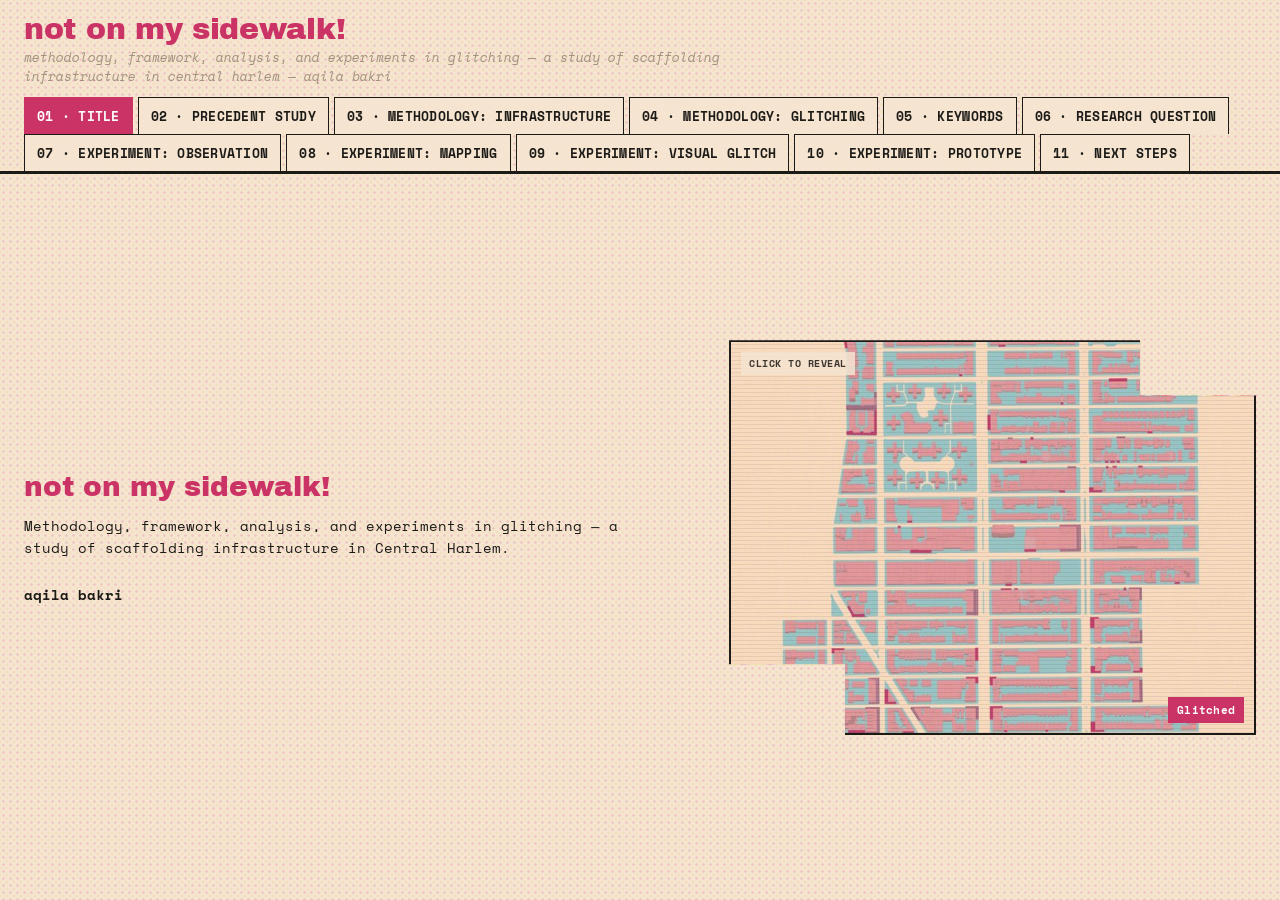
<file: index.html>
<!DOCTYPE html>
<html lang="en">
<head>
  <meta charset="UTF-8">
  <meta name="viewport" content="width=device-width, initial-scale=1.0">
  <title>not on my sidewalk!</title>
  <link rel="preconnect" href="https://fonts.googleapis.com">
  <link rel="preconnect" href="https://fonts.gstatic.com" crossorigin>
  <link href="https://fonts.googleapis.com/css2?family=Archivo+Black&family=Space+Mono:ital,wght@0,400;0,700;1,400&display=swap" rel="stylesheet">
  <link rel="stylesheet" href="style.css">
</head>
<body>

  <div class="noise-overlay" aria-hidden="true"></div>

  <header class="deck-header">
    <div class="deck-title-row">
      <div>
        <h1 class="deck-title">not on my sidewalk!</h1>
        <p class="deck-subtitle">methodology, framework, analysis, and experiments in glitching — a study of scaffolding infrastructure in central harlem — aqila bakri</p>
      </div>
    </div>
    <nav class="tabs" role="tablist" aria-label="Presentation slides">
      <button class="tab-btn active" role="tab" aria-selected="true" data-target="title">01 · Title</button>
      <button class="tab-btn" role="tab" aria-selected="false" data-target="precedent">02 · Precedent Study</button>
      <button class="tab-btn" role="tab" aria-selected="false" data-target="methodology-infrastructure">03 · Methodology: Infrastructure</button>
      <button class="tab-btn" role="tab" aria-selected="false" data-target="methodology-glitching">04 · Methodology: Glitching</button>
      <button class="tab-btn" role="tab" aria-selected="false" data-target="keywords">05 · Keywords</button>
      <button class="tab-btn" role="tab" aria-selected="false" data-target="research-question">06 · Research Question</button>
      <button class="tab-btn" role="tab" aria-selected="false" data-target="experiment-observation">07 · Experiment: Observation</button>
      <button class="tab-btn" role="tab" aria-selected="false" data-target="experiment-mapping">08 · Experiment: Mapping</button>
      <button class="tab-btn" role="tab" aria-selected="false" data-target="experiment-visual-glitch">09 · Experiment: Visual Glitch</button>
      <button class="tab-btn" role="tab" aria-selected="false" data-target="experiment-prototype">10 · Experiment: Prototype</button>
      <button class="tab-btn" role="tab" aria-selected="false" data-target="next-steps">11 · Next Steps</button>
    </nav>
  </header>

  <main class="tab-panels">

    <!-- 01 — TITLE -->
    <section id="title" class="tab-panel active" role="tabpanel">
      <div class="split split--title">
        <div class="split-text">
          <h2 class="panel-heading">not on my sidewalk!</h2>
          <p class="panel-copy">Methodology, framework, analysis, and experiments in glitching — a study of scaffolding infrastructure in Central Harlem.</p>
          <p class="panel-lead">aqila bakri</p>
        </div>
        <div class="glitch-image glitch-image--small" id="glitch-toggle" role="button" tabindex="0" aria-pressed="false" aria-label="Toggle between glitched and clean image">
          <img class="glitch-layer glitch-layer--clean" src="assets/experiment-glitch-days-2057.jpg" alt="Halftone glitch pattern repeating the text 2057 days">
          <img class="glitch-layer glitch-layer--glitch" src="assets/experiment-glitch-poster.jpg" alt="Glitched halftone poster titled Not On My Sidewalk mapping scaffolding across Central Harlem">
          <span class="glitch-scanlines" aria-hidden="true"></span>
          <span class="glitch-tag">Glitched</span>
          <span class="glitch-hint">click to reveal</span>
        </div>
      </div>
    </section>

    <!-- 02 — PRECEDENT STUDY -->
    <section id="precedent" class="tab-panel" role="tabpanel">
      <h2 class="panel-heading">precedent study: trash track <span class="panel-heading-year">(2009)</span></h2>
      <div class="split split--precedent">
        <div class="split-text">
          <p class="panel-copy panel-copy--tight">Researchers at the MIT Senseable Lab tracked the movement of trash in Seattle by attaching GSM cellular chips to waste items.</p>
          <p class="panel-copy panel-copy--tight">Emphasis on human-centered as well as open and crowdsourced methodology by relying on volunteers as Seattle residents. The research aimed to visualize and better understand the infrastructure systems that often remain invisible.</p>
        </div>
        <div class="img-stack">
          <div class="img-frame"><img src="assets/precedent-trashtrack-site.jpg" alt="Trash Track project website with an Italo Calvino quote about waste and a photo of piled street garbage"></div>
          <div class="img-frame"><img src="assets/precedent-trashtrack-map.jpg" alt="Trash Track visualization map showing tagged waste routes across the United States"></div>
        </div>
      </div>
    </section>

    <!-- 03 — METHODOLOGY: INFRASTRUCTURE AS INFORMATION -->
    <section id="methodology-infrastructure" class="tab-panel" role="tabpanel">
      <h2 class="panel-heading">methodology: infrastructure as information</h2>
      <div class="split split--pairs">
        <div class="pair-col">
          <div class="img-frame img-frame--cover-small img-frame--fit"><img src="assets/methodology-open-source-architecture.jpg" alt="Book cover: Open Source Architecture by Carlo Ratti with Matthew Claudel"></div>
          <div class="pair-quotes">
            <p class="quote-card">"Open-source architecture is presented as an innovation, but it is really just the vernacular with an Internet connection. Local design fueled by a global community."</p>
            <p class="quote-card">"The history of human habitation is an untold epic of anonymous architecture: the nameless vernacular is a cultural expression of man's need, not only for shelter, but also for status, identity, and delight."</p>
            <p class="quote-card">"Dismantle the boundaries imposed by commercial, authorial architecture, and prove the validity of informal design."</p>
          </div>
        </div>
        <div class="pair-col">
          <div class="img-frame img-frame--cover-small img-frame--fit"><img src="assets/methodology-waste-is-information.jpg" alt="Book cover: Waste Is Information by Dietmar Offenhuber"></div>
          <div class="pair-quotes">
            <p class="quote-card">"Information deficits — a lack of information can lead to a lack of accountability, which can obscure pollution sources and cloak questionable practices."</p>
            <p class="quote-card">"The most profound technologies are those that disappear. They weave themselves into the fabric of everyday life until they are indistinguishable from it." <span class="quote-attr">— Weiser, 1991</span></p>
            <p class="quote-card">"How do informal collectors read the urban environment, how do they find material, and which parameters inform their spatial decisions?"</p>
            <p class="quote-card">"Urban planning literature concerned with infrastructure often still ignores the close entanglement of people and artifacts in urban services, conceptualizing the city exclusively as a product of abstract social, political, and economic forces."</p>
          </div>
        </div>
      </div>
    </section>

    <!-- 04 — METHODOLOGY: GLITCHING / CRASH -->
    <section id="methodology-glitching" class="tab-panel" role="tabpanel">
      <h2 class="panel-heading">methodology: glitching / crash as a system of reveal</h2>
      <div class="split split--trio">
        <div class="trio-col">
          <div class="img-frame img-frame--cover-small img-frame--fit"><img src="assets/methodology-glitch-feminism.jpg" alt="Book cover: Glitch Feminism by Legacy Russell"></div>
          <p class="quote-card">"We inject our positive irregularities into these systems as errata, activating new architecture through these malfunctions."</p>
        </div>
        <div class="trio-col">
          <div class="img-frame img-frame--cover-small img-frame--fit"><img src="assets/methodology-queeros.jpg" alt="Contents page for QueerOS: A User's Manual"></div>
          <p class="quote-card">"QueerOS thereby embraces uncertainty. It welcomes crashes."</p>
        </div>
        <div class="trio-col">
          <div class="img-frame img-frame--cover-small img-frame--fit"><img src="assets/race-after-technology.jpg" alt="Book cover: Race After Technology by Ruha Benjamin"></div>
          <p class="quote-card">"Perhaps in that case glitches are not spurious, but rather a kind of signal of how the system operates. Not an aberration but a form of evidence, illuminating underlying flaws in a corrupted system."</p>
        </div>
      </div>
    </section>

    <!-- 05 — KEYWORDS -->
    <section id="keywords" class="tab-panel" role="tabpanel">
      <div class="statement-wrap">
        <h2 class="panel-heading">keywords</h2>
        <div class="tag-row tag-row--big">
          <span class="tag-chip">crowd-sourcing</span>
          <span class="tag-chip">glitching</span>
          <span class="tag-chip">open-source urbanism</span>
          <span class="tag-chip">alternative prototype</span>
          <span class="tag-chip">infrastructure legibility</span>
        </div>
      </div>
    </section>

    <!-- 06 — RESEARCH QUESTION -->
    <section id="research-question" class="tab-panel" role="tabpanel">
      <div class="statement-wrap">
        <h2 class="panel-heading">research question</h2>
        <p class="statement-text">How can glitching serve as a methodology for revealing invisible infrastructures, making urban systems more legible, and fostering more participatory and open approaches to urbanism?</p>
      </div>
    </section>

    <!-- 07 — EXPERIMENT: OBSERVATION -->
    <section id="experiment-observation" class="tab-panel" role="tabpanel">
      <h2 class="panel-heading">experiment — observation</h2>
      <div class="stack stack--observation">
        <div class="img-frame img-frame--wide img-frame--fit"><img src="assets/experiment-observation-collage.jpg" alt="Collage of six photos showing scaffolding sheds used as playgrounds, viewing screens, murals, and cafe seating"></div>
        <p class="panel-copy panel-copy--tight">Scaffolding has evolved from a temporary structure into a semi-permanent piece of urban infrastructure. Because of inefficiencies in the system, it has begun to function as an unintended extension of public space.</p>
      </div>
    </section>

    <!-- 08 — EXPERIMENT: MAPPING -->
    <section id="experiment-mapping" class="tab-panel" role="tabpanel">
      <h2 class="panel-heading">experiment — mapping</h2>
      <div class="stack stack--mapping-detail">
        <p class="panel-copy panel-copy--tight">The mapping exercises revealed that Central Harlem is one of the community districts with both the highest average scaffolding age and one of the largest concentrations of scaffolding in the city.</p>
        <div class="img-stack img-stack--row">
          <div class="img-frame img-frame--fit"><img src="assets/experiment-mapping-age.jpg" alt="Choropleth map of New York City showing average sidewalk shed age by community district"></div>
          <div class="img-frame img-frame--fit"><img src="assets/experiment-mapping-concentration.jpg" alt="Choropleth map of New York City showing sidewalk shed concentration by community district"></div>
          <div class="img-frame img-frame--fit"><img src="assets/experiment-mapping-age-detail.jpg" alt="Detailed tax-lot map of Central Harlem showing sidewalk shed age in days per lot"></div>
          <div class="img-frame img-frame--fit"><img src="assets/experiment-mapping-zoning.jpg" alt="Detailed tax-lot map of Central Harlem showing active sidewalk sheds by zoning type"></div>
        </div>
      </div>
    </section>

    <!-- 09 — EXPERIMENT: VISUAL GLITCH -->
    <section id="experiment-visual-glitch" class="tab-panel" role="tabpanel">
      <h2 class="panel-heading">experiment — visual glitch</h2>
      <div class="split split--glitchposter">
        <div class="img-frame img-frame--poster"><img src="assets/experiment-glitch-poster.jpg" alt="Glitched halftone poster titled Not On My Sidewalk mapping scaffolding across Central Harlem"></div>
        <div class="cover-col cover-col--grid">
          <div class="img-frame"><img src="assets/experiment-glitch-days-2923.jpg" alt="Halftone glitch pattern repeating the text 2923 days"></div>
          <div class="img-frame"><img src="assets/experiment-glitch-days-2057.jpg" alt="Halftone glitch pattern repeating the text 2057 days"></div>
          <div class="img-frame"><img src="assets/experiment-glitch-days-357.jpg" alt="Halftone glitch pattern repeating the text 357 days"></div>
          <div class="img-frame"><img src="assets/experiment-glitch-days-1519.jpg" alt="Halftone glitch pattern repeating the text 1519 days"></div>
        </div>
      </div>
    </section>

    <!-- 10 — EXPERIMENT: ALTERNATIVE PROTOTYPE -->
    <section id="experiment-prototype" class="tab-panel" role="tabpanel">
      <h2 class="panel-heading">experiment — alternative prototype</h2>
      <div class="stack stack--observation">
        <div class="img-frame img-frame--wide img-frame--fit"><img src="assets/experiment-prototype-gesture.jpg" alt="Three RGB-glitched elevation sketches of scaffolding sheds occupied by seated, sheltering, and reaching figures"></div>
        <p class="panel-copy panel-copy--tight">Spatial and social glitch as an approach to an alternative prototype.</p>
      </div>
    </section>

    <!-- 11 — NEXT STEPS -->
    <section id="next-steps" class="tab-panel" role="tabpanel">
      <h2 class="panel-heading">next steps</h2>
      <div class="stack next-steps-stack">
        <p class="panel-lead panel-lead--top">Infrastructure and urban glitches in Jakarta as a starting point of interest.</p>
        <div class="featured-row">
          <div class="ref-slot ref-slot--filled ref-slot--featured"><img src="assets/nextsteps-jakarta-street.jpg" alt="Aerial photo of Thamrin City mall in Jakarta surrounded by dense housing and skyscrapers in the haze"></div>
          <div class="ref-slot ref-slot--filled ref-slot--featured"><img src="assets/nextsteps-jakarta-aerial.jpg" alt="Aerial photo of a gated housing complex with a tennis court and pool beside dense informal housing in Jakarta"></div>
        </div>
        <div class="ref-grid ref-grid--six">
          <div class="ref-slot ref-slot--filled"><img src="assets/nextsteps-thesis-plan-1.jpg" alt="Aerial illustration of a housing block with a pool, part of an earlier thesis drawing"></div>
          <div class="ref-slot ref-slot--filled"><img src="assets/nextsteps-glitch-cityscape.jpg" alt="RGB-glitched cityscape illustration"></div>
          <div class="ref-slot ref-slot--filled ref-slot--contain"><img src="assets/nextsteps-thesis-plan-2.jpg" alt="Full site plan combining housing, courts, and a mall complex"></div>
          <div class="ref-slot ref-slot--filled"><img src="assets/nextsteps-hacking-toolkit.jpg" alt="Line-drawing sheet titled Hacking Toolkit with ten small architectural sketches"></div>
          <div class="ref-slot ref-slot--filled"><img src="assets/nextsteps-mall-thamrin-city.jpg" alt="Aerial illustration labeled Mall Thamrin City"></div>
          <div class="ref-slot ref-slot--filled"><img src="assets/nextsteps-internet-cafe-block.jpg" alt="Aerial illustration of a street block including an Internet Cafe"></div>
        </div>
      </div>
    </section>

  </main>

  <script src="script.js"></script>
</body>
</html>
</file>
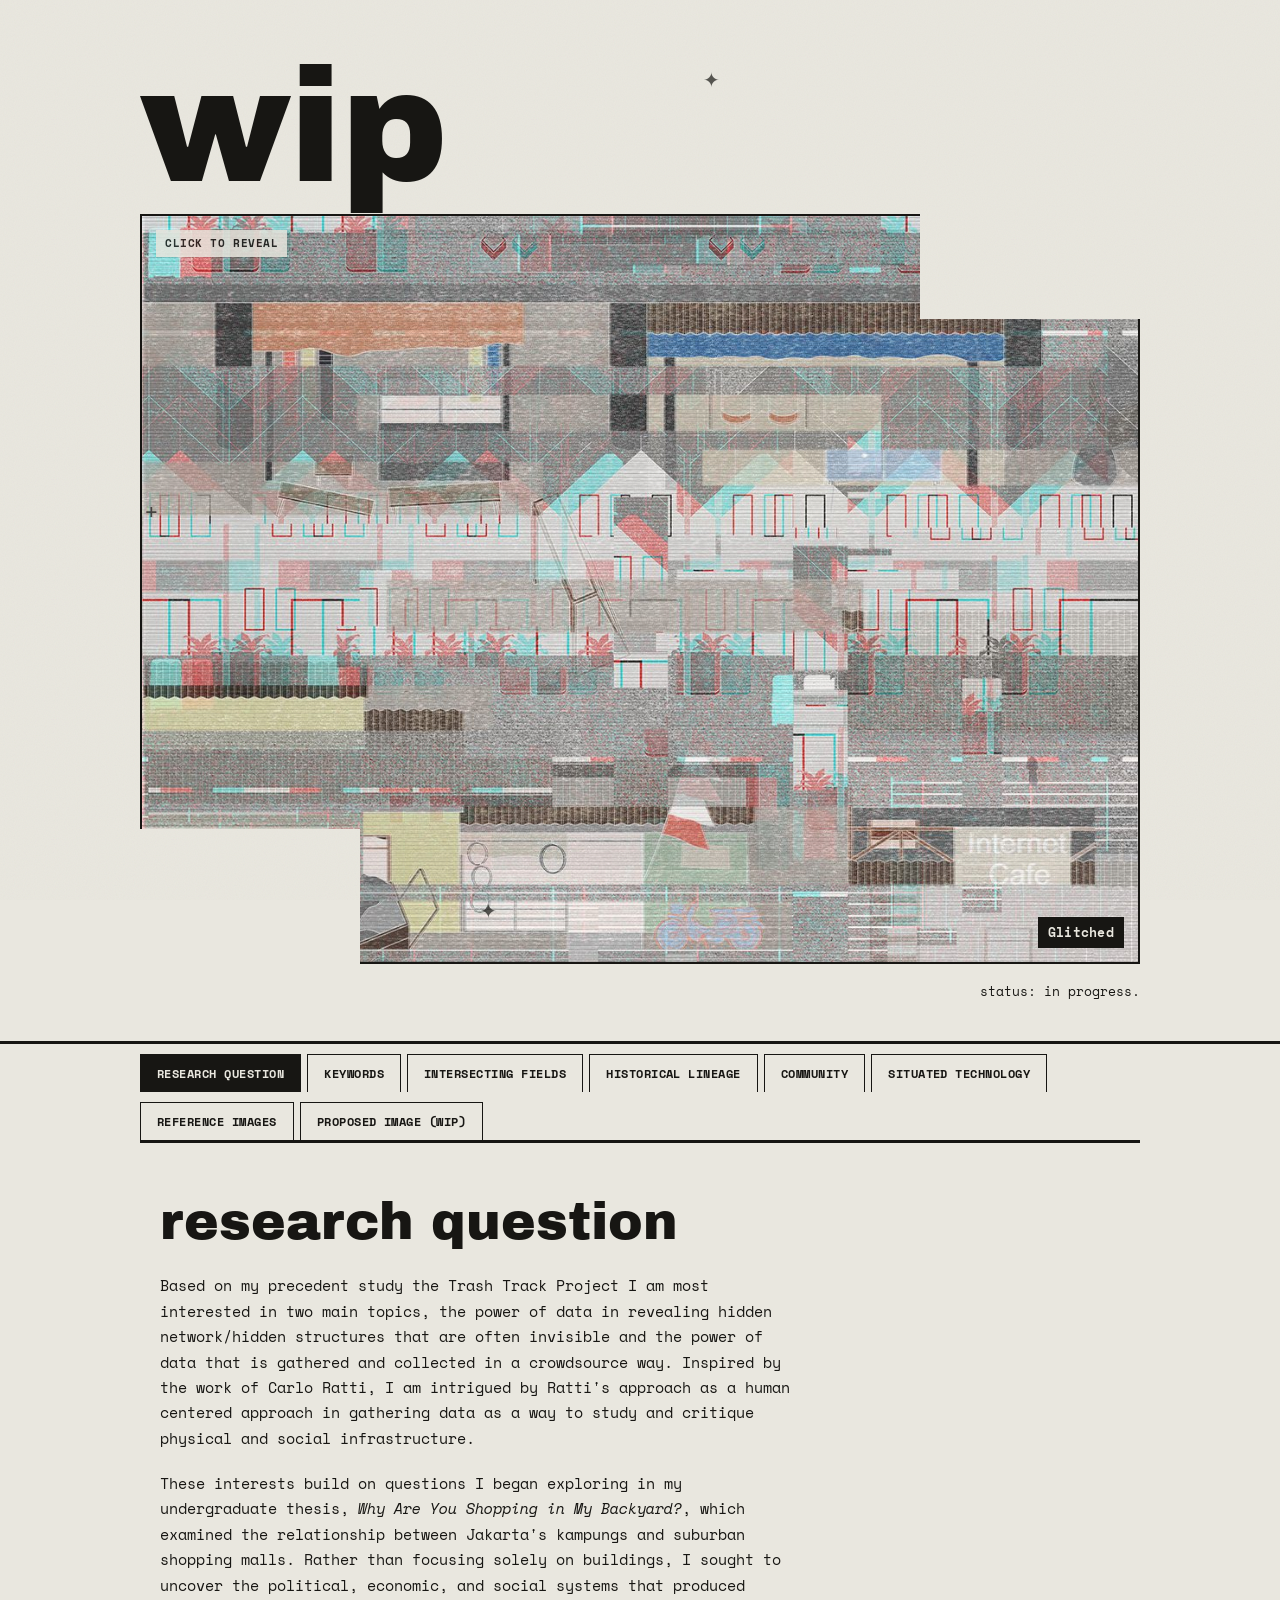
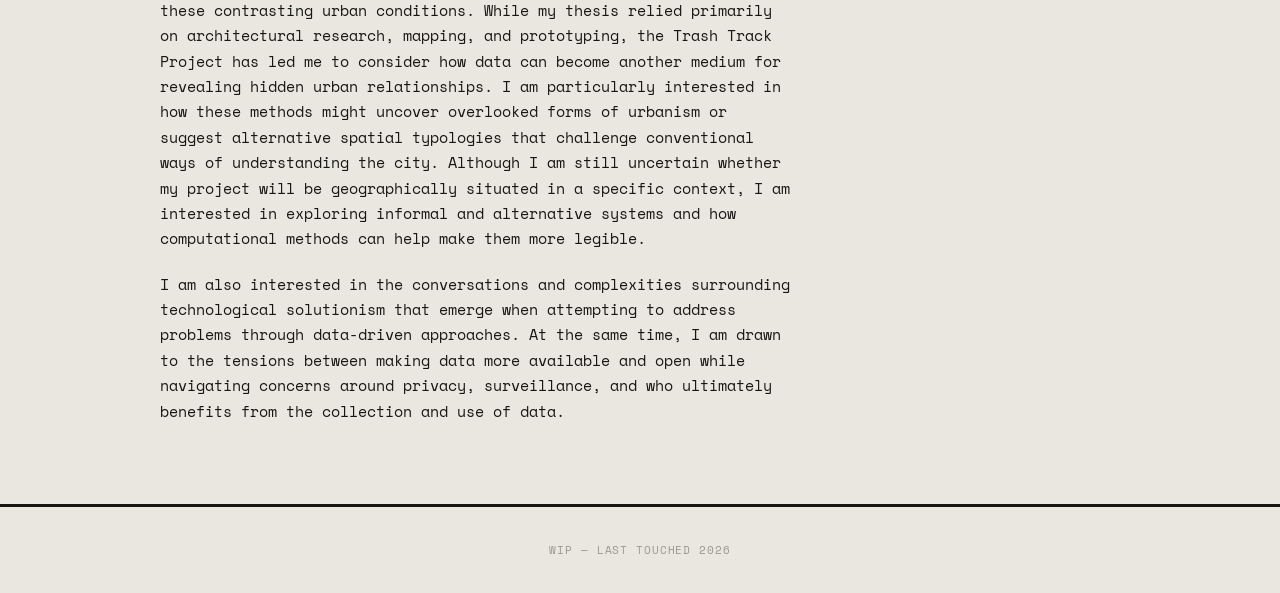
<file: archive/index.html>
<!DOCTYPE html>
<html lang="en">
<head>
  <meta charset="UTF-8">
  <meta name="viewport" content="width=device-width, initial-scale=1.0">
  <title>wip</title>
  <link rel="preconnect" href="https://fonts.googleapis.com">
  <link rel="preconnect" href="https://fonts.gstatic.com" crossorigin>
  <link href="https://fonts.googleapis.com/css2?family=Archivo+Black&family=Space+Mono:ital,wght@0,400;0,700;1,400&display=swap" rel="stylesheet">
  <link rel="stylesheet" href="style.css">
</head>
<body>

  <div class="noise-overlay" aria-hidden="true"></div>

  <header class="wip-hero">
    <div class="hero-grid">

      <h1 class="wip-title">wip</h1>

    

      <div class="glitch-image" id="glitch-toggle" role="button" tabindex="0" aria-pressed="false" aria-label="Toggle between glitched and clean image">
        <img class="glitch-layer glitch-layer--clean" src="../assets/glitch-result.jpg" alt="Clean architectural illustration of a village street with an Internet Cafe sign">
        <img class="glitch-layer glitch-layer--glitch" src="../assets/glitch.jpg" alt="RGB-glitched version of the same village street illustration">
        <span class="glitch-scanlines" aria-hidden="true"></span>
        <span class="glitch-tag">Glitched</span>
        <span class="glitch-hint">click to reveal</span>
      </div>

      

      <p class="hero-note hero-note--right">
        status: in progress. 

      <span class="spark spark--1">✦</span>
      <span class="spark spark--2">✦</span>
      <span class="spark spark--3">+</span>
    </div>
  </header>

  <nav class="tabs" role="tablist" aria-label="Research sections">
    <button class="tab-btn active" role="tab" aria-selected="true" data-target="research-question">Research Question</button>
    <button class="tab-btn" role="tab" aria-selected="false" data-target="keywords">Keywords</button>
    <button class="tab-btn" role="tab" aria-selected="false" data-target="intersecting-fields">Intersecting Fields</button>
    <button class="tab-btn" role="tab" aria-selected="false" data-target="historical-lineage">Historical Lineage</button>
    <button class="tab-btn" role="tab" aria-selected="false" data-target="community">Community</button>
    <button class="tab-btn" role="tab" aria-selected="false" data-target="situated-technology">Situated Technology</button>
    <button class="tab-btn" role="tab" aria-selected="false" data-target="reference-images">Reference Images</button>
    <button class="tab-btn" role="tab" aria-selected="false" data-target="proposed-image">Proposed Image (WIP)</button>
  </nav>

  <main class="tab-panels">

    <section id="research-question" class="tab-panel active" role="tabpanel">
      <h2 class="panel-heading">Research Question</h2>
      <p class="panel-copy">Based on my precedent study the Trash Track Project I am most interested in two main topics, the power of data in revealing hidden network/hidden structures that are often invisible and the power of data that is gathered and collected in a crowdsource way. Inspired by the work of Carlo Ratti, I am intrigued by Ratti's approach as a human centered approach in gathering data as a way to study and critique physical and social infrastructure.</p>
      <p class="panel-copy">These interests build on questions I began exploring in my undergraduate thesis, <em>Why Are You Shopping in My Backyard?</em>, which examined the relationship between Jakarta's kampungs and suburban shopping malls. Rather than focusing solely on buildings, I sought to uncover the political, economic, and social systems that produced these contrasting urban conditions. While my thesis relied primarily on architectural research, mapping, and prototyping, the Trash Track Project has led me to consider how data can become another medium for revealing hidden urban relationships. I am particularly interested in how these methods might uncover overlooked forms of urbanism or suggest alternative spatial typologies that challenge conventional ways of understanding the city. Although I am still uncertain whether my project will be geographically situated in a specific context, I am interested in exploring informal and alternative systems and how computational methods can help make them more legible.</p>
      <p class="panel-copy">I am also interested in the conversations and complexities surrounding technological solutionism that emerge when attempting to address problems through data-driven approaches. At the same time, I am drawn to the tensions between making data more available and open while navigating concerns around privacy, surveillance, and who ultimately benefits from the collection and use of data.</p>
    </section>

    <section id="keywords" class="tab-panel" role="tabpanel">
      <h2 class="panel-heading">Keywords</h2>
      <div class="tag-row">
        <span class="tag-chip">Hidden Infrastructure</span>
        <span class="tag-chip">Alternative Prototype</span>
        <span class="tag-chip">Untangling the Network</span>
        <span class="tag-chip">Human-Centric Urbanism</span>
        <span class="tag-chip">Crowdsourcing</span>
      </div>
    </section>

    <section id="intersecting-fields" class="tab-panel" role="tabpanel">
      <h2 class="panel-heading">Intersecting Fields</h2>
      <p class="panel-copy">Yes. The project intersects urbanism, computation, architecture, mapping, and social research, using computational methods to investigate hidden infrastructures, informal urban systems, and the relationship between data, space, and society.</p>
    </section>

    <section id="historical-lineage" class="tab-panel" role="tabpanel">
      <h2 class="panel-heading">Historical Lineage</h2>
      <p class="panel-lead">Trash Track Project</p>
      <ul class="panel-list">
        <li>Glitching as a tool to reveal</li>
        <li>Continuing trajectory of my thesis
          <ul class="panel-list panel-list--nested">
            <li>Examining the stark contrasts between Jakarta's informal neighborhoods and gated communities.</li>
            <li>The thesis investigated the historical and contextual forces that shaped these transformations and the resulting physical conditions.</li>
            <li>Explored ideas of foreign, imported, and local influences through the lens of architecture, aesthetics, and cultural identity.</li>
            <li>Examined the effects of globalization and prolonged colonial histories on urban development and spatial practices.</li>
            <li>This analytical approach can be extended toward understanding how data and computation can reveal other invisible systems, networks, and overlooked practices.</li>
          </ul>
        </li>
        <li>Still gau
          ng, still understanding, WIP.</li>
      </ul>
    </section>

    <section id="community" class="tab-panel" role="tabpanel">
      <h2 class="panel-heading">Community</h2>
      <p class="panel-lead">Some Important Projects and Readings</p>
      <ul class="panel-list">
        <li>Trash Track Project by MIT Senseable Lab</li>
        <li>Half Earth Socialism
          <ul class="panel-list panel-list--nested"><li>Imagining an alternative system</li></ul>
        </li>
        <li>All Data Are Local — Yanni Loukissas
          <ul class="panel-list panel-list--nested"><li>Situated data, nuanced, contextual</li></ul>
        </li>
        <li>Data Feminism
          <ul class="panel-list panel-list--nested"><li>Who is data made by, who is it for?</li></ul>
        </li>
        <li>Radical Friends
          <ul class="panel-list panel-list--nested"><li>Proposal of a collective and collaborative infrastructure</li></ul>
        </li>
        <li>QueerOS
          <ul class="panel-list panel-list--nested"><li>Degrowth as an alternative system</li></ul>
        </li>
        <li>Slow Technology Readers</li>
        <li>Forensic Architecture</li>
      </ul>
    </section>

    <section id="situated-technology" class="tab-panel" role="tabpanel">
      <h2 class="panel-heading">Situated Technology</h2>
      <p class="panel-copy">Inspired by the works of Forensic Architecture, Data Against Femicide, and projects such as the Library of Missing Datasets, my project is interested in exploring the power of data as a tool for revealing hidden conditions and creating greater accessibility. I am interested in asking how data and computation can become instruments of empowerment when they are made accessible to broader communities. As designers and practitioners who are becoming increasingly fluent in computational methods, how can we responsibly engage with data, and how can we ensure that these tools are used with ethical and socially conscious intentions?</p>
      <p class="panel-copy">Also inspired by one of our first readings, I am interested in questioning whether expanding datasets, particularly by including information from communities that have historically been marginalized or overlooked, can help open new conversations and create more inclusive outcomes. Could more representative data allow our products, projects, and urban proposals to become more accessible and less biased?</p>
    </section>

    <section id="reference-images" class="tab-panel" role="tabpanel">
      <h2 class="panel-heading">Reference Images</h2>
      <div class="ref-grid">
        <div class="ref-slot ref-slot--filled"><img src="../assets/glitch-result.jpg" alt="Clean village street illustration"></div>
        <div class="ref-slot ref-slot--filled"><img src="../assets/glitch.jpg" alt="RGB-glitched version of the village street illustration"></div>
        <div class="ref-slot ref-slot--filled ref-slot--contain"><img src="../assets/final-drawing.jpg" alt="Final thesis site drawing of a mixed kampung and mall complex"></div>
        <div class="ref-slot ref-slot--filled"><img src="../assets/ref-dissolving-tower.jpg" alt="Photomontage of a housing tower fragmenting and dissolving into the sky"></div>
        <div class="ref-slot ref-slot--filled"><img src="../assets/ref-mirror-installation.jpg" alt="Mirrored cube installation fragmenting a city square into a grid of reflections"></div>
        <div class="ref-slot ref-slot--filled"><img src="../assets/ref-glitch-roots.jpg" alt="Glitched illustration of a tree with an exposed, sprawling root network"></div>
        <div class="ref-slot ref-slot--filled"><img src="../assets/ref-barcode-facade.jpg" alt="Building facade rendered as vertical color bars like a barcode"></div>
      </div>
    </section>

    <section id="proposed-image" class="tab-panel" role="tabpanel">
      <h2 class="panel-heading">Proposed Image (WIP)</h2>
      <p class="panel-hint">status: in progress</p>
      <div class="proposed-image-frame">
        <img src="../assets/proposed-image-wip.jpg" alt="Glitched aerial composite of a park landscape overlaid with repeated purple hand-print shapes">
      </div>
    </section>

  </main>

  <footer class="wip-footer">
    <p>wip — last touched 2026</p>
  </footer>

  <script src="script.js"></script>
</body>
</html>
</file>
<file: style.css>
@import url('https://fonts.googleapis.com/css2?family=Archivo+Black&family=Space+Mono:ital,wght@0,400;0,700;1,400&display=swap');

:root {
  --paper: #f7e6d2;
  --ink: #1c1a17;
  --grey: #a3927e;
  --pink: #cc3366;
  --gold: #e6b53d;
  --line: rgba(28, 26, 23, 0.16);
}

* {
  box-sizing: border-box;
}

html, body {
  height: 100%;
  margin: 0;
  padding: 0;
  overflow: hidden;
}

body {
  background-color: var(--paper);
  background-image:
    radial-gradient(circle, rgba(204, 51, 102, 0.16) 1px, transparent 1.5px),
    radial-gradient(circle, rgba(230, 181, 61, 0.16) 1px, transparent 1.5px);
  background-size: 7px 7px, 7px 7px;
  background-position: 0 0, 3.5px 3.5px;
  color: var(--ink);
  font-family: 'Space Mono', monospace;
  line-height: 1.5;
  display: flex;
  flex-direction: column;
}

/* ---------- grain overlay ---------- */

.noise-overlay {
  position: fixed;
  inset: 0;
  pointer-events: none;
  z-index: 50;
  opacity: 0.05;
  mix-blend-mode: multiply;
  background-image: url("data:image/svg+xml,%3Csvg xmlns='http://www.w3.org/2000/svg' width='120' height='120'%3E%3Cfilter id='n'%3E%3CfeTurbulence type='fractalNoise' baseFrequency='0.9' numOctaves='2' stitchTiles='stitch'/%3E%3C/filter%3E%3Crect width='100%25' height='100%25' filter='url(%23n)'/%3E%3C/svg%3E");
}

/* ---------- header ---------- */

.deck-header {
  flex: 0 0 auto;
  border-bottom: 3px solid var(--ink);
  padding: 14px 24px 0;
}

.deck-title-row {
  max-width: 1400px;
  margin: 0 auto;
}

.deck-title {
  font-family: 'Archivo Black', sans-serif;
  font-weight: 400;
  text-transform: lowercase;
  font-size: clamp(20px, 2.6vw, 30px);
  line-height: 1;
  margin: 0 0 5px;
  letter-spacing: -0.01em;
  color: var(--pink);
}

.deck-subtitle {
  font-size: 12.5px;
  line-height: 1.5;
  color: var(--grey);
  font-style: italic;
  margin: 0 0 10px;
  max-width: 90ch;
}

/* ---------- tabs ---------- */

.tabs {
  max-width: 1400px;
  margin: 0 auto;
  display: flex;
  flex-wrap: wrap;
  gap: 0;
}

.tab-btn {
  font-family: 'Space Mono', monospace;
  font-weight: 700;
  font-size: 13px;
  text-transform: uppercase;
  letter-spacing: 0.02em;
  background: var(--paper);
  color: var(--ink);
  border: 1px solid var(--ink);
  border-bottom: none;
  margin: 0 5px 0 0;
  padding: 8px 12px;
  cursor: pointer;
  transition: background-color 0.15s ease, color 0.15s ease;
  white-space: nowrap;
}

.tab-btn:hover {
  background: #d8d5c9;
}

.tab-btn.active {
  background: var(--pink);
  border-color: var(--pink);
  color: #fff;
}

/* ---------- panels ---------- */

.tab-panels {
  flex: 1 1 auto;
  min-height: 0;
  position: relative;
}

.tab-panel {
  display: none;
  height: 100%;
  overflow-y: auto;
  padding: 18px 24px 16px;
  max-width: 1400px;
  margin: 0 auto;
  flex-direction: column;
}

.tab-panel.active {
  display: flex;
  animation: flicker-in 0.2s ease;
}

.tab-panel.active > .panel-heading {
  flex: 0 0 auto;
}

.tab-panel.active > .split,
.tab-panel.active > .stack,
.tab-panel.active > .statement-wrap,
.tab-panel.active > .ref-grid--six {
  flex: 1 1 auto;
  min-height: 0;
}

@keyframes flicker-in {
  0% { opacity: 0; }
  100% { opacity: 1; }
}

.panel-heading {
  font-family: 'Archivo Black', sans-serif;
  font-weight: 400;
  text-transform: lowercase;
  font-size: clamp(20px, 2.6vw, 28px);
  margin: 0 0 12px;
  color: var(--pink);
  line-height: 1.15;
}

.panel-heading-year {
  color: var(--grey);
  font-size: 0.6em;
}

.panel-copy {
  font-size: 13.5px;
  line-height: 1.65;
  color: var(--ink);
  max-width: 70ch;
  margin: 0 0 14px;
}

.panel-copy--tight {
  margin-bottom: 10px;
}

.panel-copy:last-child {
  margin-bottom: 0;
}

.panel-lead {
  font-weight: 700;
  font-size: 14px;
  color: var(--ink);
  margin: 10px 0 0;
}

/* ---------- split layouts ---------- */

.split {
  display: grid;
  gap: 20px;
  min-height: 0;
}

.split--title {
  grid-template-columns: 1.3fr 1fr;
  align-items: center;
}

.split--precedent {
  grid-template-columns: 1fr 0.9fr;
}

.split--pairs {
  grid-template-columns: 1fr 1fr;
}

.split--trio {
  grid-template-columns: 1fr 1fr 1fr;
}

.pair-col {
  display: flex;
  gap: 14px;
  min-height: 0;
}

.pair-quotes {
  flex: 1 1 auto;
  display: flex;
  flex-direction: column;
  justify-content: center;
  gap: 8px;
  min-width: 0;
}

.trio-col {
  display: flex;
  flex-direction: column;
  gap: 10px;
  min-height: 0;
}

.split--mapping {
  grid-template-columns: 0.8fr 1.4fr;
  align-items: start;
}

.split--glitchposter {
  grid-template-columns: 0.8fr 1fr;
}

.split-text {
  display: flex;
  flex-direction: column;
  justify-content: center;
}

/* ---------- statements (sparse tabs) ---------- */

.statement-wrap {
  min-height: 0;
  display: flex;
  flex-direction: column;
  justify-content: center;
  max-width: 900px;
}

.statement-text {
  font-family: 'Space Mono', monospace;
  font-weight: 700;
  font-style: italic;
  font-size: clamp(18px, 2.6vw, 28px);
  line-height: 1.4;
  color: var(--ink);
  margin: 0;
}

.statement-text--muted {
  color: var(--grey);
  font-weight: 400;
}

/* ---------- image frames ---------- */

.img-frame {
  border: 1px solid var(--ink);
  overflow: hidden;
  background: var(--paper);
  display: flex;
}

.img-frame img {
  width: 100%;
  height: 100%;
  object-fit: cover;
  display: block;
}

.img-frame--cover-small {
  flex: 0 0 30%;
  min-height: 0;
}

.img-frame--cover-small img {
  object-fit: contain;
}

.trio-col .img-frame--cover-small {
  flex: 1 1 auto;
  width: 100%;
}

.img-frame--poster {
  height: 100%;
}

.img-frame--poster img {
  object-fit: contain;
}

.img-frame--wide {
  max-height: 46vh;
}

.img-frame--wide img {
  object-fit: contain;
}

/* frame hugs the image itself instead of bordering the full (letterboxed) box */
.img-frame--fit {
  border: none;
  background: transparent;
  align-items: center;
  justify-content: center;
}

.img-frame--fit img {
  width: auto;
  height: auto;
  max-width: 100%;
  max-height: 100%;
  border: 1px solid var(--ink);
  display: block;
}

.img-stack {
  display: flex;
  flex-direction: column;
  gap: 10px;
  min-height: 0;
}

.img-stack .img-frame {
  flex: 1 1 0;
  min-height: 0;
}

.img-stack--row {
  flex-direction: row;
}

/* ---------- quote card ---------- */

.quote-card {
  border: 1px dashed var(--ink);
  padding: 10px 12px;
  margin: 0;
  font-size: 12.5px;
  line-height: 1.5;
  font-style: italic;
  color: var(--ink);
}

.quote-attr {
  display: block;
  margin-top: 4px;
  font-style: normal;
  font-weight: 700;
  color: var(--pink);
  font-size: 10px;
}

/* ---------- cover columns ---------- */

.cover-col {
  display: flex;
  flex-direction: column;
  gap: 10px;
  min-height: 0;
}

.cover-col .img-frame {
  flex: 1 1 0;
  min-height: 0;
}

.cover-col--grid {
  display: grid;
  grid-template-columns: 1fr 1fr;
  grid-template-rows: 1fr 1fr;
  gap: 10px;
}

/* ---------- generic stack ---------- */

.stack {
  display: flex;
  flex-direction: column;
  gap: 12px;
  min-height: 0;
}

.stack--observation .panel-copy {
  text-align: center;
  max-width: 70ch;
  margin-left: auto;
  margin-right: auto;
}

/* ---------- keywords ---------- */

.tag-row {
  display: flex;
  flex-wrap: wrap;
  gap: 10px;
}

.tag-row--big {
  gap: 14px;
  margin-top: 10px;
}

.tag-row--big .tag-chip {
  font-size: 15px;
  padding: 10px 20px;
}

.tag-chip {
  border: 1px solid var(--ink);
  padding: 7px 15px;
  font-size: 13px;
  text-transform: uppercase;
  letter-spacing: 0.03em;
}

/* ---------- reference-style grid (next steps) ---------- */

.ref-grid {
  display: grid;
  grid-template-columns: repeat(auto-fit, minmax(200px, 1fr));
  gap: 14px;
}

.ref-grid--six {
  min-height: 0;
  grid-template-columns: repeat(3, 1fr);
  grid-template-rows: repeat(2, 1fr);
}

.next-steps-stack .panel-lead--top {
  flex: 0 0 auto;
  margin: 0;
}

.next-steps-stack .featured-row {
  display: flex;
  gap: 12px;
  flex: 1.5 1 0;
  min-height: 0;
}

.next-steps-stack .ref-grid--six {
  flex: 1 1 0;
}

.ref-slot--featured {
  flex: 1 1 0;
  min-height: 0;
  aspect-ratio: auto;
}

.ref-slot {
  aspect-ratio: 4 / 3;
  border: 1px dashed var(--ink);
  display: flex;
  align-items: center;
  justify-content: center;
  font-size: 12px;
  color: var(--grey);
  text-transform: uppercase;
  letter-spacing: 0.05em;
  overflow: hidden;
}

.ref-grid--six .ref-slot {
  aspect-ratio: auto;
}

.ref-slot--filled {
  border-style: solid;
}

.ref-slot img {
  width: 100%;
  height: 100%;
  object-fit: cover;
  display: block;
}

.ref-slot.ref-slot--contain {
  background: var(--paper);
}

.ref-slot--contain img {
  width: 100%;
  height: 100%;
  object-fit: contain;
  margin: auto;
}

/* ---------- glitch toggle (small, used on Title tab) ---------- */

.glitch-image {
  position: relative;
  overflow: hidden;
  border: 2px solid var(--ink);
  cursor: pointer;
}

.glitch-image--small {
  aspect-ratio: 4 / 3;
  max-height: 100%;
  clip-path: polygon(
    0 0, 78% 0, 78% 14%, 100% 14%, 100% 100%,
    22% 100%, 22% 82%, 0 82%
  );
}

.glitch-layer {
  position: absolute;
  inset: 0;
  width: 100%;
  height: 100%;
  object-fit: cover;
  display: block;
}

.glitch-layer--glitch {
  opacity: 1;
  transition: opacity 0.5s ease;
}

.glitch-image.is-revealed .glitch-layer--glitch {
  opacity: 0;
}

.glitch-image:hover .glitch-layer--glitch {
  opacity: 0;
}

.glitch-scanlines {
  position: absolute;
  inset: 0;
  background: repeating-linear-gradient(
    0deg,
    rgba(23, 22, 19, 0.08) 0px,
    rgba(23, 22, 19, 0.08) 1px,
    transparent 1px,
    transparent 4px
  );
  pointer-events: none;
}

.glitch-tag {
  position: absolute;
  right: 10px;
  bottom: 10px;
  font-family: 'Space Mono', monospace;
  font-weight: 700;
  font-size: 11px;
  letter-spacing: 0.02em;
  color: #fff;
  background: var(--pink);
  padding: 5px 9px;
  z-index: 2;
}

.glitch-hint {
  position: absolute;
  left: 10px;
  top: 10px;
  font-family: 'Space Mono', monospace;
  font-weight: 700;
  font-size: 10px;
  text-transform: uppercase;
  letter-spacing: 0.05em;
  color: var(--ink);
  background: var(--paper);
  padding: 4px 8px;
  z-index: 2;
  opacity: 0.85;
}

/* ---------- responsive fallback ---------- */

@media (max-width: 860px) {
  html, body {
    height: auto;
    overflow: visible;
  }

  body {
    display: block;
  }

  .tab-panels {
    height: auto;
  }

  .tab-panel {
    height: auto;
    overflow-y: visible;
  }

  .split,
  .stack,
  .statement-wrap,
  .ref-grid--six {
    height: auto;
    grid-template-columns: 1fr !important;
  }

  .pair-col {
    flex-direction: column;
  }

  .img-stack--row {
    flex-direction: column;
  }

  .featured-row {
    flex-direction: column;
  }
}
</file>
<file: archive/style.css>
@import url('https://fonts.googleapis.com/css2?family=Archivo+Black&family=Space+Mono:ital,wght@0,400;0,700;1,400&display=swap');

:root {
  --paper: #e9e7df;
  --ink: #171613;
  --grey: #9a988e;
  --coral: #e8735c;
  --teal: #5fb8c9;
  --line: rgba(23, 22, 19, 0.16);
}

* {
  box-sizing: border-box;
}

body {
  margin: 0;
  padding: 0;
  background-color: var(--paper);
  color: var(--ink);
  font-family: 'Space Mono', monospace;
  line-height: 1.5;
  position: relative;
}

/* ---------- grain overlay ---------- */

.noise-overlay {
  position: fixed;
  inset: 0;
  pointer-events: none;
  z-index: 50;
  opacity: 0.05;
  mix-blend-mode: multiply;
  background-image: url("data:image/svg+xml,%3Csvg xmlns='http://www.w3.org/2000/svg' width='120' height='120'%3E%3Cfilter id='n'%3E%3CfeTurbulence type='fractalNoise' baseFrequency='0.9' numOctaves='2' stitchTiles='stitch'/%3E%3C/filter%3E%3Crect width='100%25' height='100%25' filter='url(%23n)'/%3E%3C/svg%3E");
}

/* ---------- hero / collage ---------- */

.wip-hero {
  padding: 60px 20px 40px;
  border-bottom: 3px solid var(--ink);
}

.hero-grid {
  max-width: 1000px;
  margin: 0 auto;
  position: relative;
  display: grid;
  grid-template-columns: 1.2fr 1fr;
  grid-template-areas:
    "title  note-top"
    "image  image"
    "note-left note-right";
  gap: 18px 30px;
}

.wip-title {
  grid-area: title;
  font-family: 'Archivo Black', sans-serif;
  font-weight: 400;
  text-transform: lowercase;
  font-size: clamp(70px, 16vw, 160px);
  line-height: 0.85;
  margin: 0;
  letter-spacing: -0.01em;
  color: var(--ink);
}

.hero-note {
  font-family: 'Space Mono', monospace;
  font-size: 12.5px;
  line-height: 1.55;
  margin: 0;
  max-width: 26ch;
}

.hero-note--top {
  grid-area: note-top;
  align-self: end;
  justify-self: end;
  text-align: left;
  padding-bottom: 6px;
}

.hero-note--left {
  grid-area: note-left;
  align-self: start;
}

.hero-note--right {
  grid-area: note-right;
  justify-self: end;
  text-align: right;
  align-self: start;
}

.glitch-image {
  grid-area: image;
  position: relative;
  overflow: hidden;
  border: 2px solid var(--ink);
  clip-path: polygon(
    0 0, 78% 0, 78% 14%, 100% 14%, 100% 100%,
    22% 100%, 22% 82%, 0 82%
  );
  aspect-ratio: 4 / 3;
  background: #c9c7bf;
  cursor: pointer;
}

.glitch-layer {
  position: absolute;
  inset: 0;
  width: 100%;
  height: 100%;
  object-fit: cover;
  display: block;
}

.glitch-layer--glitch {
  opacity: 1;
  transition: opacity 0.5s ease;
}

.glitch-image.is-revealed .glitch-layer--glitch {
  opacity: 0;
}

.glitch-image:hover .glitch-layer--glitch {
  opacity: 0;
}

.glitch-scanlines {
  position: absolute;
  inset: 0;
  background: repeating-linear-gradient(
    0deg,
    rgba(23, 22, 19, 0.08) 0px,
    rgba(23, 22, 19, 0.08) 1px,
    transparent 1px,
    transparent 4px
  );
  pointer-events: none;
}

.glitch-tag {
  position: absolute;
  right: 14px;
  bottom: 14px;
  font-family: 'Space Mono', monospace;
  font-weight: 700;
  font-size: 13px;
  letter-spacing: 0.02em;
  color: var(--paper);
  background: var(--ink);
  padding: 6px 10px;
  z-index: 2;
}

.glitch-hint {
  position: absolute;
  left: 14px;
  top: 14px;
  font-family: 'Space Mono', monospace;
  font-weight: 700;
  font-size: 11px;
  text-transform: uppercase;
  letter-spacing: 0.05em;
  color: var(--ink);
  background: var(--paper);
  padding: 5px 9px;
  z-index: 2;
  opacity: 0.85;
}

.spark {
  position: absolute;
  font-size: 20px;
  color: var(--ink);
  opacity: 0.7;
}

.spark--1 { top: 4px; right: 42%; }
.spark--2 { bottom: 8%; left: 34%; }
.spark--3 { top: 46%; left: 4px; font-size: 24px; }

/* ---------- tabs ---------- */

.tabs {
  max-width: 1000px;
  margin: 0 auto;
  display: flex;
  flex-wrap: wrap;
  gap: 0;
  border-bottom: 3px solid var(--ink);
}

.tab-btn {
  font-family: 'Space Mono', monospace;
  font-weight: 700;
  font-size: 12px;
  text-transform: uppercase;
  letter-spacing: 0.04em;
  background: var(--paper);
  color: var(--ink);
  border: 1px solid var(--ink);
  border-bottom: none;
  margin: 10px 6px 0 0;
  padding: 10px 16px;
  cursor: pointer;
  transition: background-color 0.15s ease, color 0.15s ease;
}

.tab-btn:hover {
  background: #d8d5c9;
}

.tab-btn.active {
  background: var(--ink);
  color: var(--paper);
}

/* ---------- panels ---------- */

.tab-panels {
  max-width: 1000px;
  margin: 0 auto;
  padding: 40px 20px 80px;
  min-height: 320px;
}

.tab-panel {
  display: none;
}

.tab-panel.active {
  display: block;
  animation: flicker-in 0.2s ease;
}

@keyframes flicker-in {
  0% { opacity: 0; transform: translateY(4px); }
  100% { opacity: 1; transform: translateY(0); }
}

.panel-heading {
  font-family: 'Archivo Black', sans-serif;
  font-weight: 400;
  text-transform: lowercase;
  font-size: clamp(32px, 6vw, 52px);
  margin: 0 0 12px;
  color: var(--ink);
}

.panel-hint {
  font-size: 13px;
  color: var(--grey);
  font-style: italic;
  margin: 0 0 24px;
  max-width: 60ch;
}

.placeholder-box {
  border: 1px dashed var(--ink);
  padding: 26px 22px;
  font-size: 13px;
  color: var(--grey);
  font-style: italic;
}

.panel-copy {
  font-size: 14.5px;
  line-height: 1.75;
  color: var(--ink);
  max-width: 70ch;
  margin: 0 0 20px;
}

.panel-copy:last-child {
  margin-bottom: 0;
}

.panel-lead {
  font-weight: 700;
  font-size: 15px;
  color: var(--ink);
  margin: 0 0 12px;
}

.panel-list {
  list-style: none;
  margin: 0 0 20px;
  padding: 0;
  font-size: 14.5px;
  line-height: 1.75;
  color: var(--ink);
  max-width: 70ch;
}

.panel-list li {
  position: relative;
  padding-left: 18px;
  margin-bottom: 8px;
}

.panel-list li::before {
  content: "–";
  position: absolute;
  left: 0;
  color: var(--coral);
  font-weight: 700;
}

.panel-list--nested {
  margin: 8px 0 0;
  max-width: none;
}

.panel-list--nested li {
  font-size: 13.5px;
  color: var(--grey);
}

.panel-list--nested li::before {
  content: "·";
  color: var(--teal);
}

.tag-row {
  display: flex;
  flex-wrap: wrap;
  gap: 10px;
}

.tag-chip {
  border: 1px solid var(--ink);
  padding: 6px 14px;
  font-size: 12px;
  text-transform: uppercase;
  letter-spacing: 0.03em;
}

.ref-grid {
  display: grid;
  grid-template-columns: repeat(auto-fit, minmax(200px, 1fr));
  gap: 14px;
}

.ref-slot {
  aspect-ratio: 4 / 3;
  border: 1px dashed var(--ink);
  display: flex;
  align-items: center;
  justify-content: center;
  font-size: 12px;
  color: var(--grey);
  text-transform: uppercase;
  letter-spacing: 0.05em;
  overflow: hidden;
}

.ref-slot--filled {
  border-style: solid;
}

.ref-slot img {
  width: 100%;
  height: 100%;
  object-fit: cover;
  display: block;
}

.ref-slot.ref-slot--contain {
  aspect-ratio: 1 / 1;
  background: var(--paper);
}

.ref-slot--contain img {
  width: 100%;
  height: 100%;
  object-fit: contain;
  margin: auto;
}

.proposed-image-frame {
  max-width: 420px;
  border: 1px solid var(--ink);
}

.proposed-image-frame img {
  width: 100%;
  display: block;
}

/* ---------- footer ---------- */

.wip-footer {
  border-top: 3px solid var(--ink);
  padding: 24px 20px;
  text-align: center;
  font-size: 11px;
  text-transform: uppercase;
  letter-spacing: 0.08em;
  color: var(--grey);
}

@media (max-width: 720px) {
  .hero-grid {
    grid-template-columns: 1fr;
    grid-template-areas:
      "title"
      "note-top"
      "image"
      "note-left"
      "note-right";
  }

  .hero-note--top,
  .hero-note--right {
    justify-self: start;
    text-align: left;
  }
}
</file>
